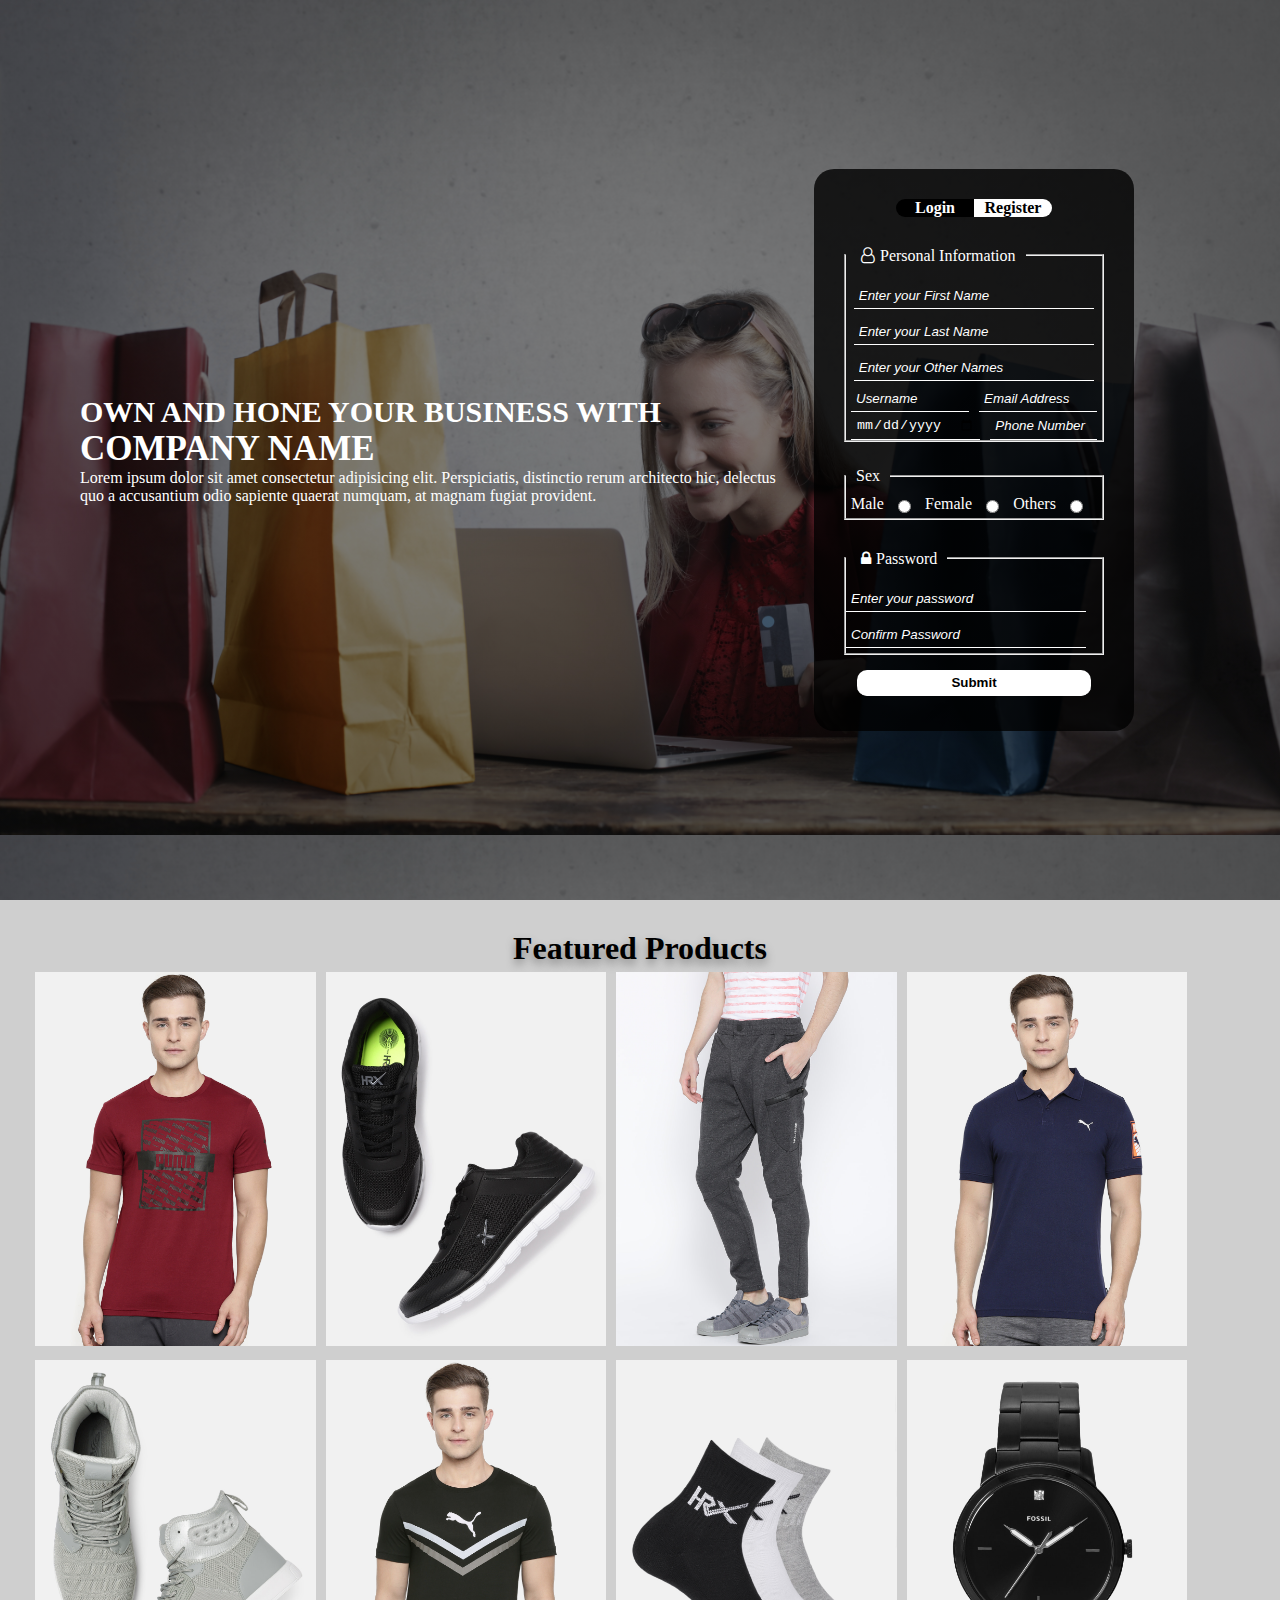
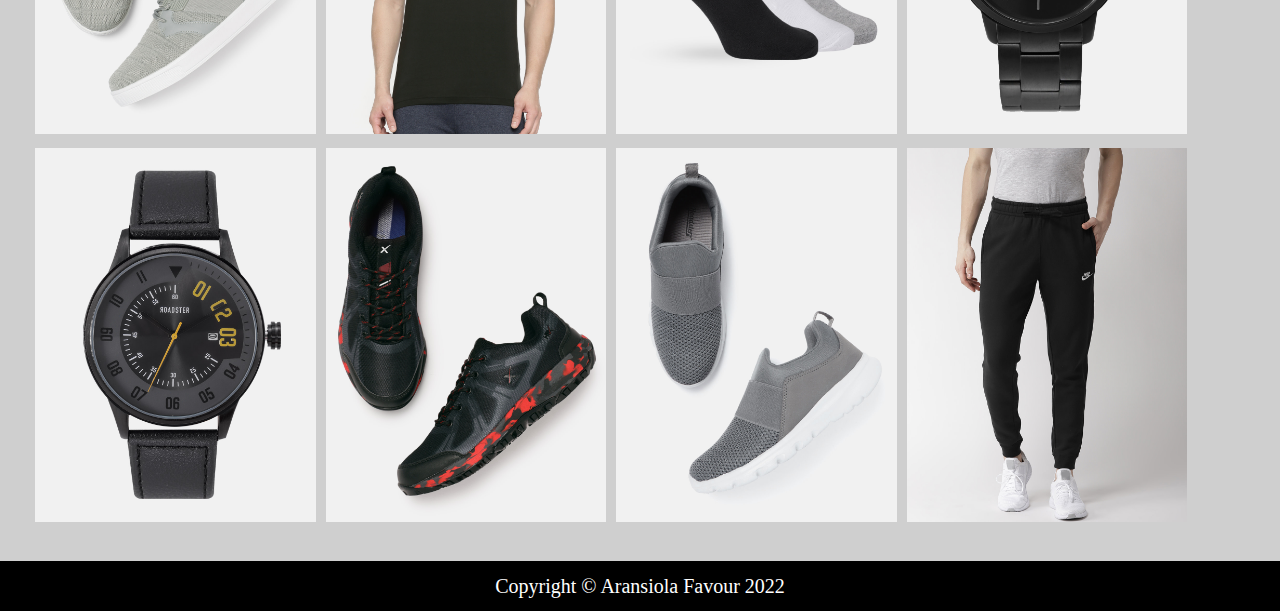
<file: index.html>
<!DOCTYPE html>
<html lang="en">
<head>
	<meta charset="UTF-8">
	<meta name="viewport" content="width=device-width, initial-scale=1.0">
	<title>Home Page</title>
	<link rel="stylesheet" href="main.css">
	<link rel="stylesheet" href="font-awesome-4.7.0/css/font-awesome.min.css">

</head>
<body>
	<div class="container">
	<div class="home-side-1">
		<h1>Own and Hone your business with <br><span>Company Name</span></h1>
		<p>Lorem ipsum dolor sit amet consectetur adipisicing elit. Perspiciatis, distinctio rerum architecto hic, delectus quo a accusantium odio sapiente quaerat numquam, at magnam fugiat provident.</p>
	</div>
	<div class="home-side-2">
		<div class='login-register'>
			
			<p id="a"><span id="loginSpan">Login</span></p>
			<p id="b"><span id="registerSpan">Register</span></p>
		</div>
		<div class="login" id="log">
			<div>
				<form method="post">
					
					<fieldset>
						<legend><i class="fa fa-user-o" aria-hidden="true"></i>Username</legend>
						<input type="text" placeholder="Enter your username">
					</fieldset>
					
					<fieldset>
						<legend><i class="fa fa-lock" aria-hidden="true"></i></i>Password</legend>
						<div class="special-login">
							<input id='password' type="password" placeholder="Enter your password">
							<span id="myspan"><i id='see' class="fa fa-eye" ></i>
							<i id='no' class="fa fa-eye-slash" ></i></span>
						</div>
					</fieldset>
										
					
					<input class='submit' type="Submit" placeholder="Submit">
				</form>
			</div>
		</div>
		<div class="register" id="reg">
			<div>
				<form method="post">
					
					<fieldset>
						<legend><i class="fa fa-user-o" aria-hidden="true"></i>Personal Information</legend>
						<input type="text" placeholder="Enter your First Name">
						<input type="text" placeholder="Enter your Last Name">
						<input type="text" placeholder="Enter your Other Names">
						<div class="twos">
							<input type="text" placeholder="Username">
							<input type="email" placeholder="Email Address">
						</div>
						<div class="twos">
							<input type="date" placeholder="Date Of Birth">
							<input type="email" placeholder="Phone Number">
						</div>

					</fieldset>
					<fieldset>
						<legend>Sex</legend>
						<div class="radio">
							<label>Male</label>
							<input type="radio" value="Male" name="sex">
							<label>Female</label>
							<input type="radio" value="Female" name="sex">
							<label>Others</label>
							<input type="radio" value="Others" name='sex'>
						</div>
					</fieldset>
					<fieldset id= 'special-login'>
						<legend><i class="fa fa-lock" aria-hidden="true"></i></i>Password</legend>
						<div class="special-login">
							<input id='password' type="password" placeholder="Enter your password">
							
						</div>
						<div class="special-login">
							<input id='password' type="password" placeholder="Confirm Password">
							
						</div>
					</fieldset>
										
					
					<input class='submit' type="Submit" placeholder="Login">
				</form>
			</div>
		</div>
	</div>
</div>
<div class="featured-products">
	<h1 >Featured Products</h1>
	<div class="row">
		<div class="col-1">
			<img src="images/product-1.jpg" alt="">
		</div>
		<div class="col-2">
			<img src="images/product-2.jpg" alt="">
		</div>
		<div class="col-3">
			<img src="images/product-3.jpg" alt="">
		</div>
		<div class="col-4">
			<img src="images/product-4.jpg" alt="">
		</div>
	</div>
	<div class="row">
		<div class="col-1">
			<img src="images/product-5.jpg" alt="">
		</div>
		<div class="col-2">
			<img src="images/product-6.jpg" alt="">
		</div>
		<div class="col-3">
			<img src="images/product-7.jpg" alt="">
		</div>
		<div class="col-4">
			<img src="images/product-8.jpg" alt="">
		</div>
	</div>

	<div class="row">
		<div class="col-1">
			<img src="images/product-9.jpg" alt="">
		</div>
		<div class="col-2">
			<img src="images/product-10.jpg" alt="">
		</div>
		<div class="col-3">
			<img src="images/product-11.jpg" alt="">
		</div>
		<div class="col-4">
			<img src="images/product-12.jpg" alt="">
		</div>
	</div>

</div>
<div class="copyright">
	<p>Copyright &copy; Aransiola Favour 2022</p>
</div>
	<script src="index.js"></script>
</body>
</html>
</file>
<file: main.css>
*{
    margin: 0;
    padding: 0;
    
}
.container{
    width: 100vw;
    height: 100vh;
    background-image: linear-gradient(rgba(0,0,0,0.5), rgba(0,0,0,0.5)),url(background_page.jpg);
    background-size: contain;
    display: flex;
    align-items: center;
}
.home-side-1{
    margin-left: 80px;
    color: white;
    text-align: left;
    width: 200px;
    flex-basis: 55%;
}
.home-side-1 h1{
    font-size: 30px;
    text-transform: uppercase;
    font-family: Vujahday Script;
}
.home-side-1 span{
    font-size: 35px;
    
}

.home-side-2{
    flex-basis:25%;
    background-image: linear-gradient(rgba(0,0,0,0.8), rgba(0,0,0,0.8));
    width: 60%;
    height: auto;
    margin-left: 30px;
    box-sizing: border-box;
    border-radius: 20px;
    text-align: center;
    padding: 30px;
    

}
.login form input{
    display: block;
}
.login-register , .login-register #a, .login-register #b {
    display: flex;
    justify-content: center;
    margin: auto auto;
    width: 60%;
    height: 8%;
    align-items: center;
    
    
    
}
.login-register p{
    float: left;
    box-sizing: border-box;
    font-size: 16px;
    font-weight: bold;
    text-align: center;
    flex-basis: 50%;
    width: 100%;
    height: 100%;
    

}

.login-register #a{
    background-color: black;
    color: white;
    width: 100%;
    height: 100%;
    border-top-left-radius: 10px;
    border-bottom-left-radius: 10px;
    
    cursor: pointer;
}

.login-register #b{
    background-color: white;
    color: black;
    width: 100%;
    height: 100%;
    border-top-right-radius: 10px;
    border-bottom-right-radius: 10px;
    
    cursor: pointer;
}


.login-register #a:hover{
    
    background-color: rgb(151, 151, 151);
   width: 100%;
   height: 100%;
   color: white;
    
}


.login-register #b:hover{
    
    background-color: rgb(151, 151, 151);
    width: 100%;
    height: 100%;
    color: white;
}
i{
    color: white;
    padding: 5px;
    cursor: pointer;
}
legend{
    color: white;
    padding: 10px;
    left: 0;
}

input{
    width: 100%;
    border: none;
    background-color: transparent;
    color: white;
    padding: 5px;
    

}
input:focus{
    outline: none;
}
input::placeholder{
    color: white;
    font-style: italic;
}

.special-login{
    display: flex;
}

.submit{
    
    background-color: white;
    color: black;
    border-radius: 10px;
    font-weight: bold;
    width: 50%;
    margin: 50px auto;
}

fieldset{
    margin-top: 15px;
}

#see{
    display: inline;
}
#no{
    display: none;
}

.register input{
    border-bottom: white;
    border-style: solid;
    border-width: 1px;
    outline: none;
    border-top: none;
    border-left: none;
    border-right: none;
    width: 90%;
    margin: 5px 0;

}
.twos{
    display: inline-flex;
    justify-content: left;
}
.twos input{
    margin: 0 5px;
}
.radio {
    display: flex;
    margin: 0 5px;
}
legend{
    text-align: left;
}
label{
    color: white;
}

.register form #special-login{
    margin-bottom: 10px;
}

.login{
    width: 0;
    height: 0;
    display: none;

}
.register{
    width: 100%;
    height: 100%;
    display: block;
    
}
#loginSpan, #registerSpan{
    width: 100%;
    height: 100%;
    
}







/* Featured Products */
.featured-products{
    width: 100%;
    height: auto;
    padding: 30px;
    box-sizing: border-box;
    background-color: rgb(207, 207, 207);
    display: block;
}
.featured-products h1{
    text-align: center;
    color: black;
    text-shadow: 0 5px 10px gray;
}
.col-1, .col-2, .col-3,.col-4{
    flex-basis: 23%;
    margin: 5px;

}
.row img{
    width: 100%;
}
.row{
    display: flex;
}
.copyright{
    width: 100%;
    height: 50px;
    background-color: black;
    display: flex;
    align-items: center;
    justify-content: center;
}

.copyright p{
    color: white;
    font-size: 20px;
}
</file>
